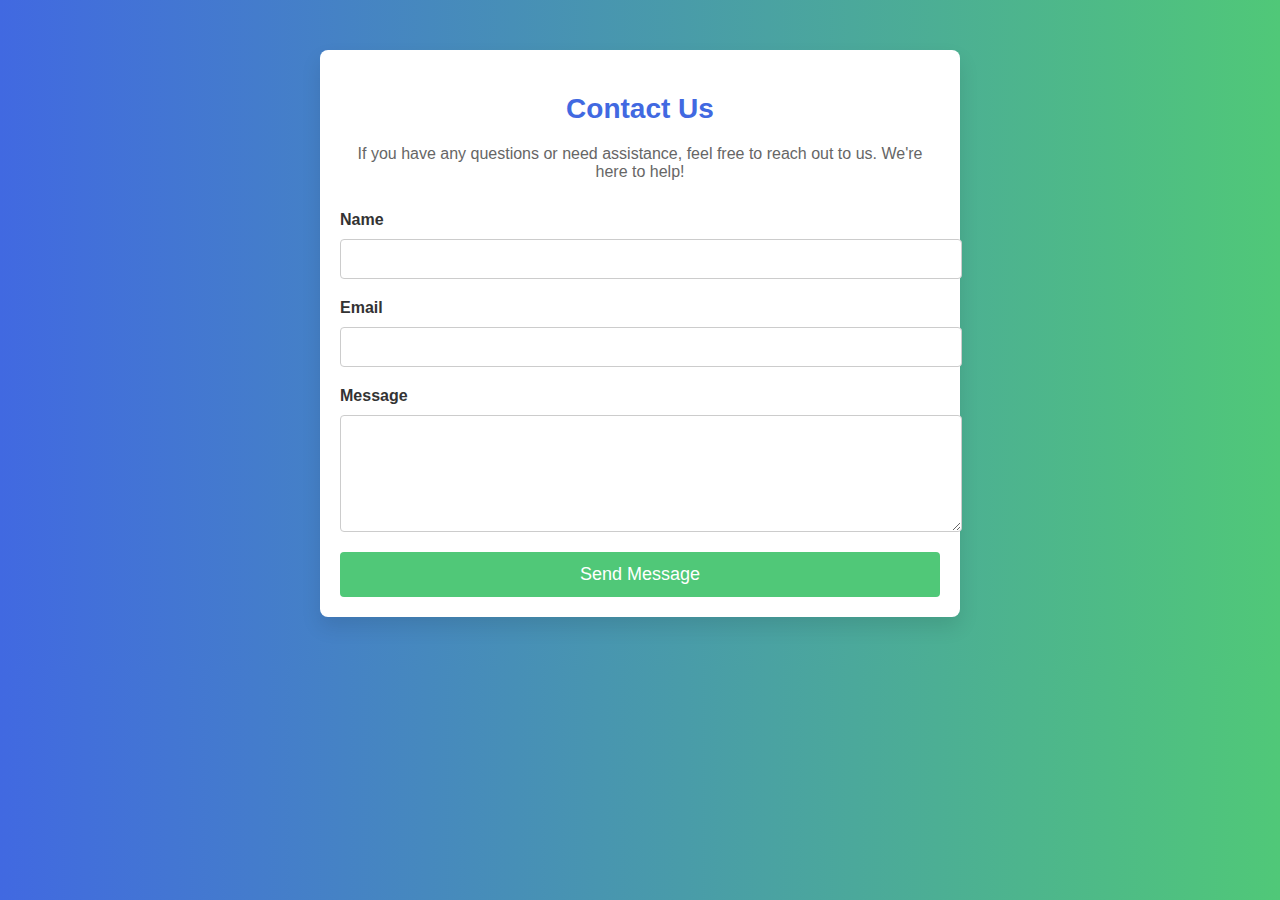
<file: PBL PRoject/A_1/contact.html>
<!DOCTYPE html>
<html lang="en">
<head>
    <meta charset="UTF-8">
    <meta name="viewport" content="width=device-width, initial-scale=1.0">
    <title>Service Finder - Contact Us</title>
    <link rel="stylesheet" href="contact.css">
</head>
<body>
    <div class="contact-container">
        <h2>Contact Us</h2>
        <p>If you have any questions or need assistance, feel free to reach out to us. We're here to help!</p>
        <form class="contact-form" action="#" method="POST">
            <label for="name">Name</label>
            <input type="text" id="name" name="name" required>

            <label for="email">Email</label>
            <input type="email" id="email" name="email" required>

            <label for="message">Message</label>
            <textarea id="message" name="message" rows="5" required></textarea>

            <button type="submit">Send Message</button>
        </form>
    </div>
    <script src="contact.js"></script>
</body>
</html>
</file>
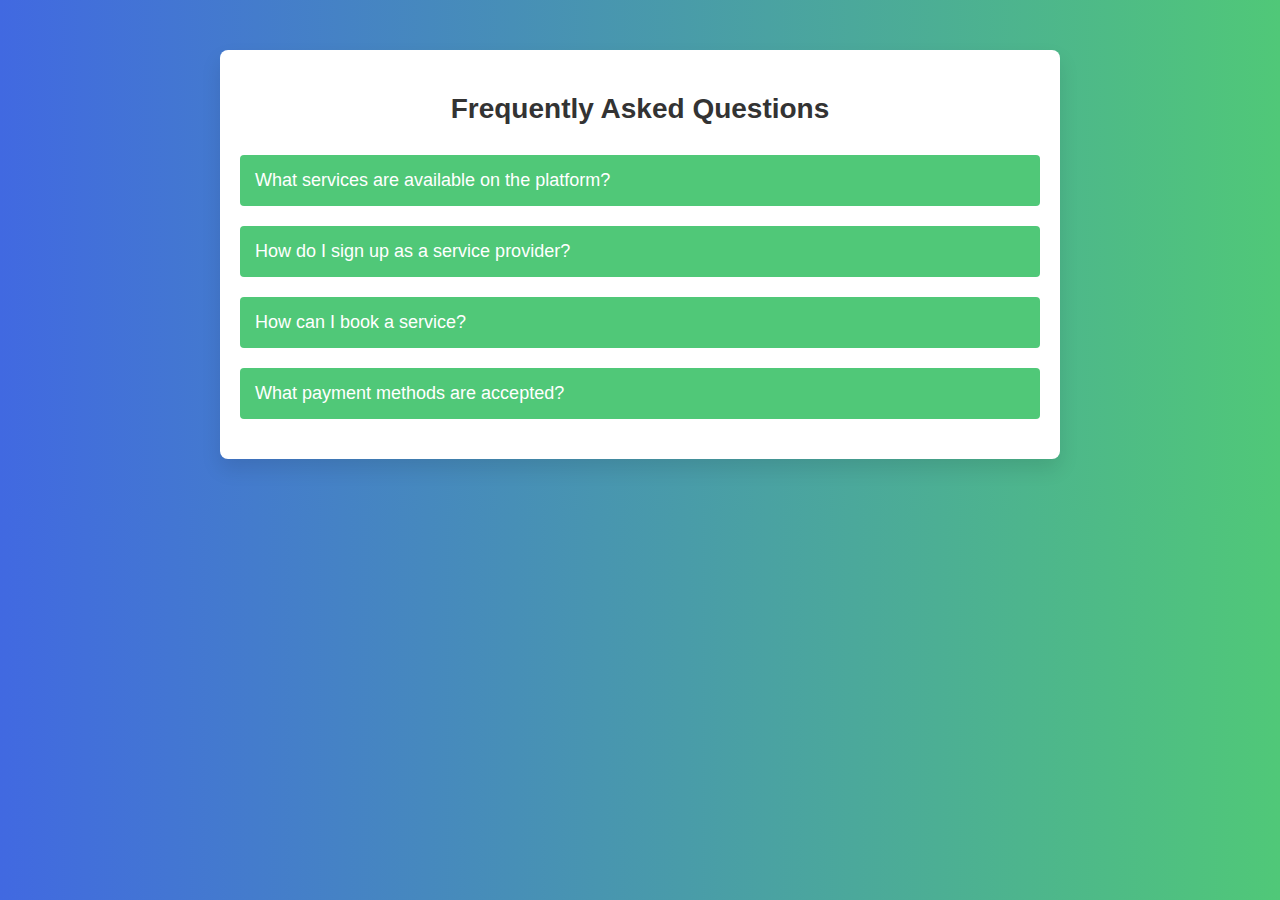
<file: PBL PRoject/A_1/FAQ.html>
<!DOCTYPE html>
<html lang="en">
<head>
    <meta charset="UTF-8">
    <meta name="viewport" content="width=device-width, initial-scale=1.0">
    <title>Service Finder - FAQ</title>
    <link rel="stylesheet" href="FAQ.css">
</head>
<body>
    <div class="faq-container">
        <h2>Frequently Asked Questions</h2>
        <div class="faq-section">
            <button class="faq-question">What services are available on the platform?</button>
            <div class="faq-answer">
                <p>We offer a wide range of services including plumbing, electrical work, furniture assembly, and much more. You can browse through the available services on our platform and book an appointment with a professional of your choice.</p>
            </div>
        </div>
        <div class="faq-section">
            <button class="faq-question">How do I sign up as a service provider?</button>
            <div class="faq-answer">
                <p>To sign up as a service provider, click on the "Join Us as a Service Provider" button on the homepage. You will be guided through the registration process, where you can provide details about the services you offer and set your rates.</p>
            </div>
        </div>
        <div class="faq-section">
            <button class="faq-question">How can I book a service?</button>
            <div class="faq-answer">
                <p>To book a service, simply browse through the available professionals on our platform, select the service you need, and choose a time that works for you. Once you confirm the booking, the service provider will be notified and will arrive at your specified time.</p>
            </div>
        </div>
        <div class="faq-section">
            <button class="faq-question">What payment methods are accepted?</button>
            <div class="faq-answer">
                <p>We accept various payment methods including credit/debit cards, online banking, and popular e-wallets. Payment details will be provided during the booking process.</p>
            </div>
        </div>
    </div>
    <script src="FAQ.js"></script>
</body>
</html>
</file>
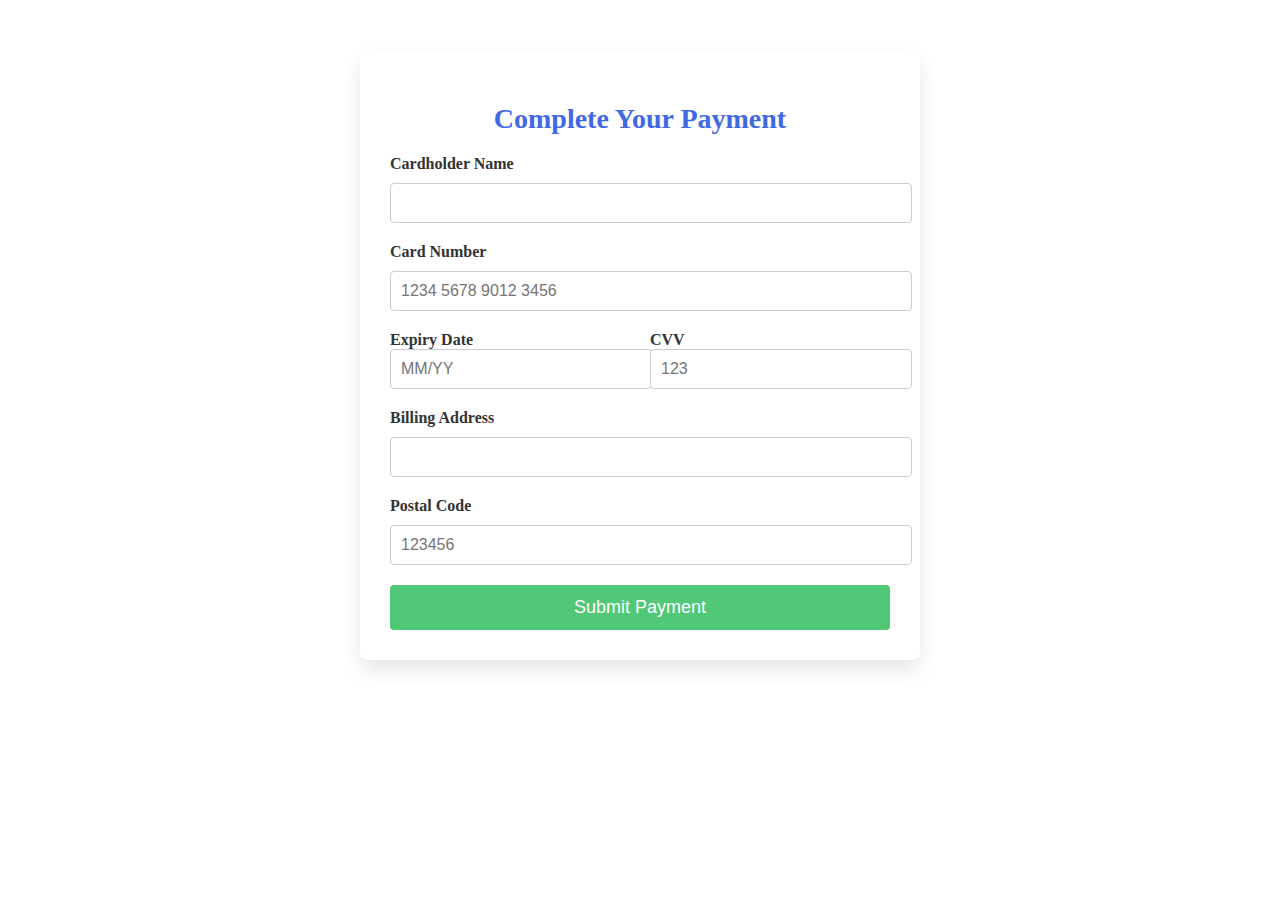
<file: PBL PRoject/A_1/payment.html>
<!DOCTYPE html>
<html lang="en">
<head>
    <meta charset="UTF-8">
    <meta name="viewport" content="width=device-width, initial-scale=1.0">
    <title>Service Finder - Payment</title>
    <link rel="stylesheet" href="payment.css">
</head>
<body>
    <div class="payment-container">
        <h2>Complete Your Payment</h2>
        <form class="payment-form" action="#" method="POST">
            <label for="cardholder-name">Cardholder Name</label>
            <input type="text" id="cardholder-name" name="cardholder-name" required>

            <label for="card-number">Card Number</label>
            <input type="text" id="card-number" name="card-number" required maxlength="16" pattern="\d{16}" placeholder="1234 5678 9012 3456">

            <div class="card-details">
                <div class="expiry-date">
                    <label for="expiry-date">Expiry Date</label>
                    <input type="text" id="expiry-date" name="expiry-date" required maxlength="5" pattern="\d{2}/\d{2}" placeholder="MM/YY">
                </div>
                <div class="cvv">
                    <label for="cvv">CVV</label>
                    <input type="text" id="cvv" name="cvv" required maxlength="3" pattern="\d{3}" placeholder="123">
                </div>
            </div>

            <label for="billing-address">Billing Address</label>
            <input type="text" id="billing-address" name="billing-address" required>

            <label for="postal-code">Postal Code</label>
            <input type="text" id="postal-code" name="postal-code" required maxlength="6" pattern="\d{6}" placeholder="123456">

            <button type="submit" class="submit-payment">Submit Payment</button>
        </form>
    </div>
    <script src="payment.js"></script>
</body>
</html>
</file>
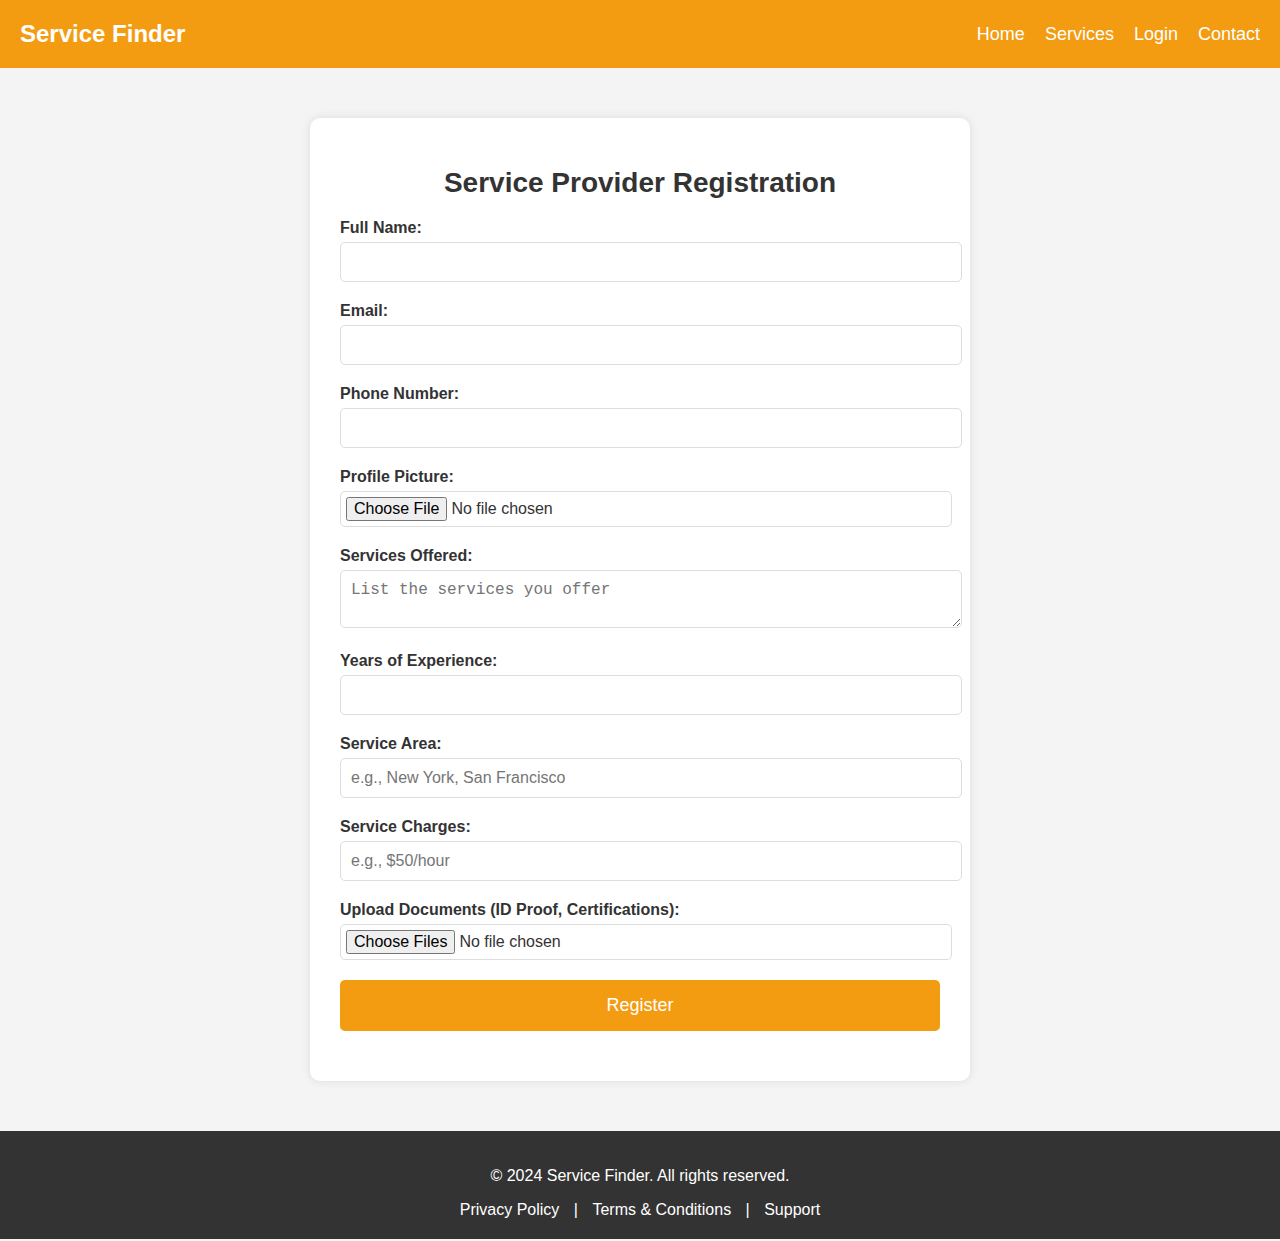
<file: PBL PRoject/A_1/registration_page.html>
<!DOCTYPE html>
<html lang="en">
<head>
    <meta charset="UTF-8">
    <meta name="viewport" content="width=device-width, initial-scale=1.0">
    <title>Service Provider Registration</title>
    <link rel="stylesheet" href="registration.css">
</head>
<body>
    <header>
        <div class="logo">Service Finder</div>
        <nav>
            <ul>
                <li><a href="index.html">Home</a></li>
                <li><a href="services.html">Services</a></li>
                <li><a href="login.html">Login</a></li>
                <li><a href="contact.html">Contact</a></li>
            </ul>
        </nav>
    </header>

    <section class="registration-form">
        <h1>Service Provider Registration</h1>
        <form action="submit_registration.php" method="POST" enctype="multipart/form-data">
            <div class="form-group">
                <label for="name">Full Name:</label>
                <input type="text" id="name" name="name" required>
            </div>
            
            <div class="form-group">
                <label for="email">Email:</label>
                <input type="email" id="email" name="email" required>
            </div>
            
            <div class="form-group">
                <label for="phone">Phone Number:</label>
                <input type="tel" id="phone" name="phone" required>
            </div>
            
            <div class="form-group">
                <label for="profile-picture">Profile Picture:</label>
                <input type="file" id="profile-picture" name="profile-picture" accept="image/*">
            </div>
            
            <div class="form-group">
                <label for="services">Services Offered:</label>
                <textarea id="services" name="services" placeholder="List the services you offer" required></textarea>
            </div>
            
            <div class="form-group">
                <label for="experience">Years of Experience:</label>
                <input type="number" id="experience" name="experience" required>
            </div>
            
            <div class="form-group">
                <label for="service-area">Service Area:</label>
                <input type="text" id="service-area" name="service-area" placeholder="e.g., New York, San Francisco" required>
            </div>
            
            <div class="form-group">
                <label for="pricing">Service Charges:</label>
                <input type="text" id="pricing" name="pricing" placeholder="e.g., $50/hour" required>
            </div>
            
            <div class="form-group">
                <label for="documents">Upload Documents (ID Proof, Certifications):</label>
                <input type="file" id="documents" name="documents" accept="application/pdf,image/*" multiple required>
            </div>
            
            <div class="form-group">
                <button type="submit">Register</button>
            </div>
        </form>
    </section>

    <footer>
        <p>&copy; 2024 Service Finder. All rights reserved.</p>
        <nav class="footer-links">
            <a href="privacy.html">Privacy Policy</a> |
            <a href="terms.html">Terms & Conditions</a> |
            <a href="support.html">Support</a>
        </nav>
    </footer>
</body>
</html>
</file>
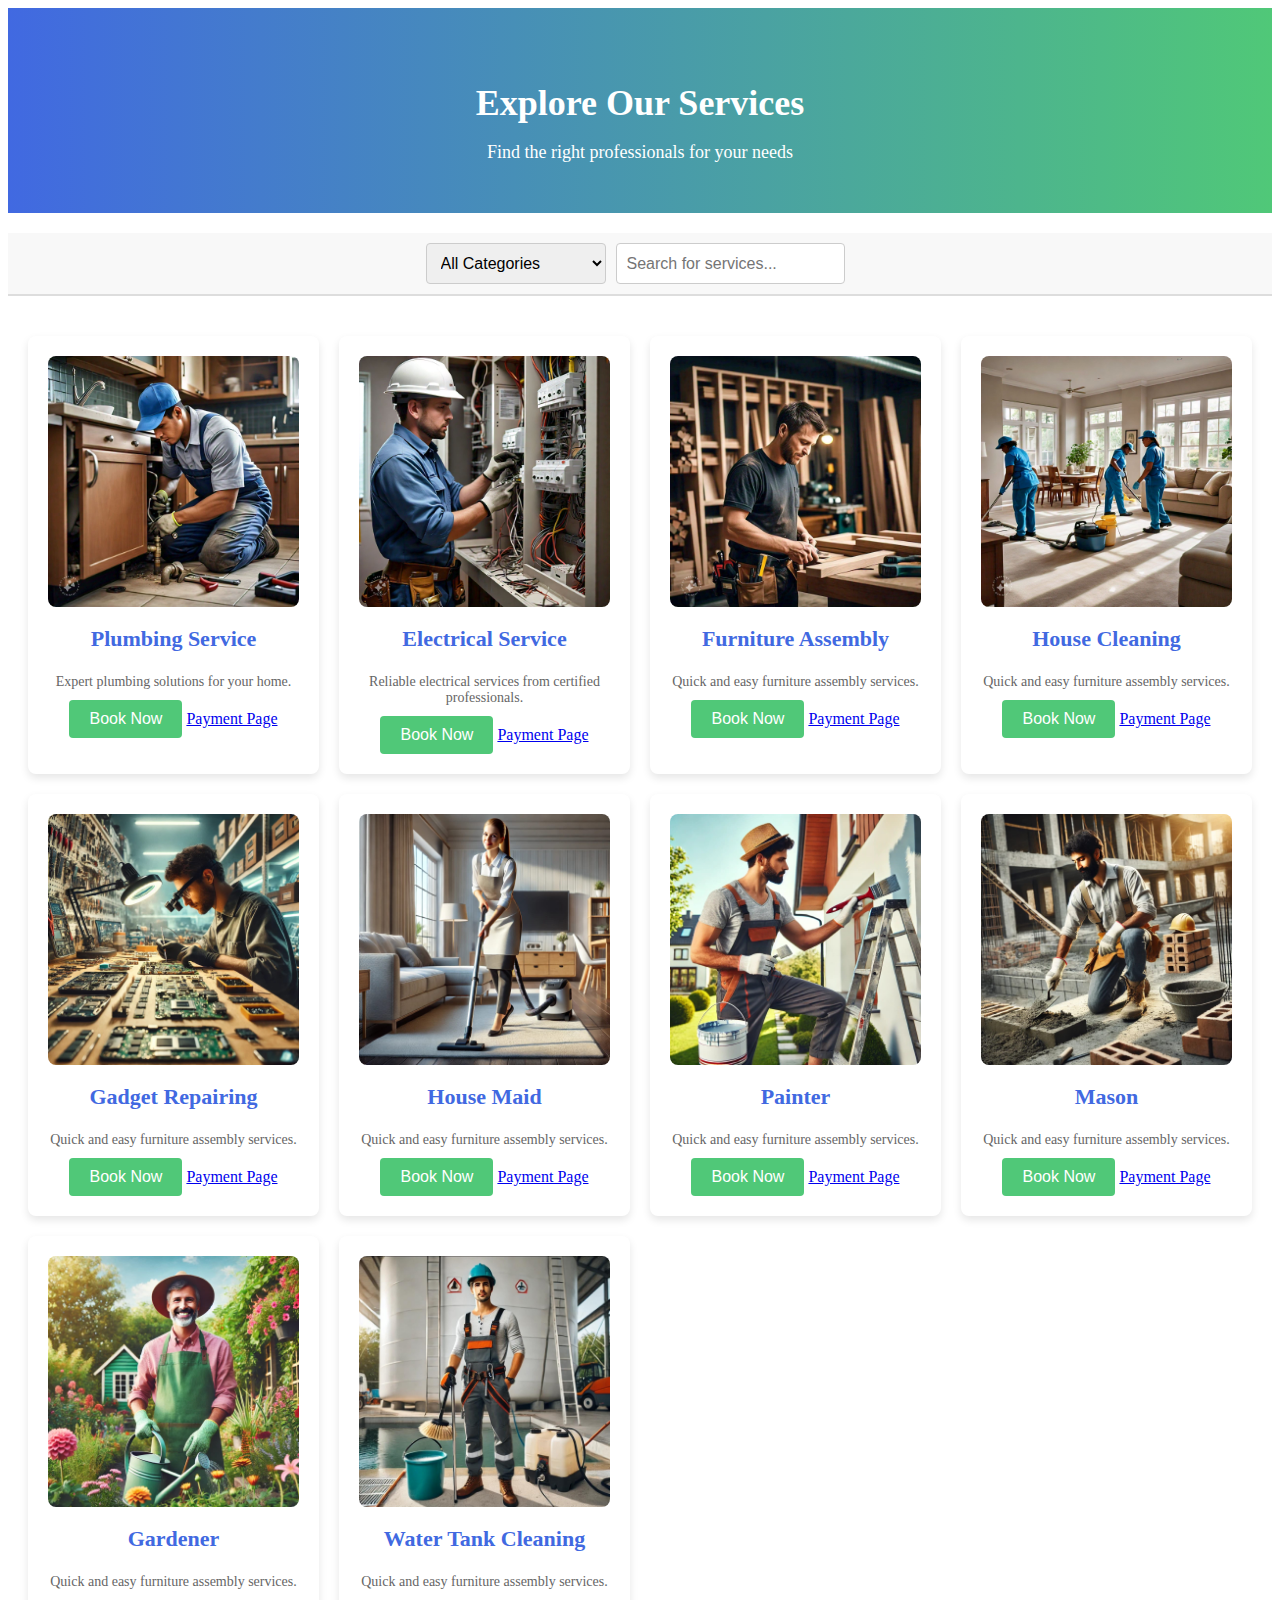
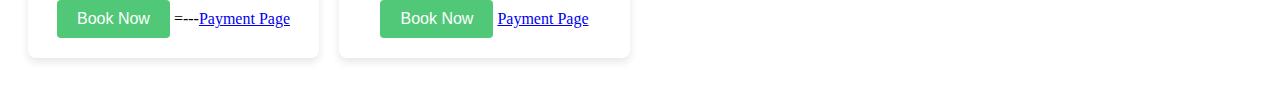
<file: PBL PRoject/A_1/services.html>
<!DOCTYPE html>
<html lang="en">
<head>
    <meta charset="UTF-8">
    <meta name="viewport" content="width=device-width, initial-scale=1.0">
    <title>Service Finder - Our Services</title>
    <link rel="stylesheet" href="services.css">
</head>
<body>
    <header class="services-header">
        <h1>Explore Our Services</h1>
        <p>Find the right professionals for your needs</p>
    </header>

    <div class="filter-bar">
        <select id="category-filter">
            <option value="all">All Categories</option>
            <option value="plumbing">Plumbing</option>
            <option value="electrical">Electrical</option>
            <option value="furniture">Furniture Assembly</option>
            <!-- Add more categories as needed -->
        </select>
        <input type="text" id="search-bar" placeholder="Search for services...">
    </div>

    <div class="services-grid">
        <div class="service-card" data-category="plumbing">
            <img src="p.jpg" alt="Plumbing Service">
            <h3>Plumbing Service</h3>
            <p>Expert plumbing solutions for your home.</p>
            <button class="book-now">Book Now</button>
            <a href="payment.html">Payment Page</a>
        </div>
        <div class="service-card" data-category="electrical">
            <img src="es.jpg" alt="Electrical Service">
            <h3>Electrical Service</h3>
            <p>Reliable electrical services from certified professionals.</p>
            <button class="book-now">Book Now</button>
            <a href="payment.html">Payment Page</a>
        </div>
        <div class="service-card" data-category="furniture">
            <img src="carpenter.jpg" alt="Furniture Assembly">
            <h3>Furniture Assembly</h3>
            <p>Quick and easy furniture assembly services.</p>
            <button class="book-now">Book Now</button>
            <a href="payment.html">Payment Page</a>
            
        </div>
        <div class="service-card" data-category="furniture">
            <img src="hc.jpg" alt="Furniture Assembly">
            <h3>House Cleaning</h3>
            <p>Quick and easy furniture assembly services.</p>
            <button class="book-now">Book Now</button>
            <a href="payment.html">Payment Page</a>
            
        </div>
        <div class="service-card" data-category="furniture">
            <img src="gadget.jpg" alt="Furniture Assembly">
            <h3>Gadget Repairing</h3>
            <p>Quick and easy furniture assembly services.</p>
            <button class="book-now">Book Now</button>
            <a href="payment.html">Payment Page</a>
            
        </div>
        <div class="service-card" data-category="furniture">
            <img src="maid.jpg" alt="Furniture Assembly">
            <h3>House Maid</h3>
            <p>Quick and easy furniture assembly services.</p>
            <button class="book-now">Book Now</button>
            <a href="payment.html">Payment Page</a>
            
        </div>
        <div class="service-card" data-category="furniture">
            <img src="painter.jpg" alt="Furniture Assembly">
            <h3>Painter</h3>
            <p>Quick and easy furniture assembly services.</p>
            <button class="book-now">Book Now</button>
            <a href="payment.html">Payment Page</a>
            
        </div>
        <div class="service-card" data-category="furniture">
            <img src="mason.jpg" alt="Furniture Assembly">
            <h3>Mason</h3>
            <p>Quick and easy furniture assembly services.</p>
            <button class="book-now">Book Now</button>
            <a href="payment.html">Payment Page</a>
            
        </div>
        <div class="service-card" data-category="furniture">
            <img src="gardner.jpg" alt="Furniture Assembly">
            <h3>Gardener</h3>
            <p>Quick and easy furniture assembly services.</p>
            <button class="book-now">Book Now</button>
            =---<a href="payment.html">Payment Page</a>
            
        </div>
        <div class="service-card" data-category="furniture">
            <img src="tank.jpg" alt="Furniture Assembly">
            <h3>Water Tank Cleaning</h3>
            <p>Quick and easy furniture assembly services.</p>
            <button class="book-now">Book Now</button>
            <a href="payment.html">Payment Page</a>
            
        </div>
        <!-- Add more service cards as needed -->
    </div>

    <script src="services.js"></script>
</body>
</html>
</file>
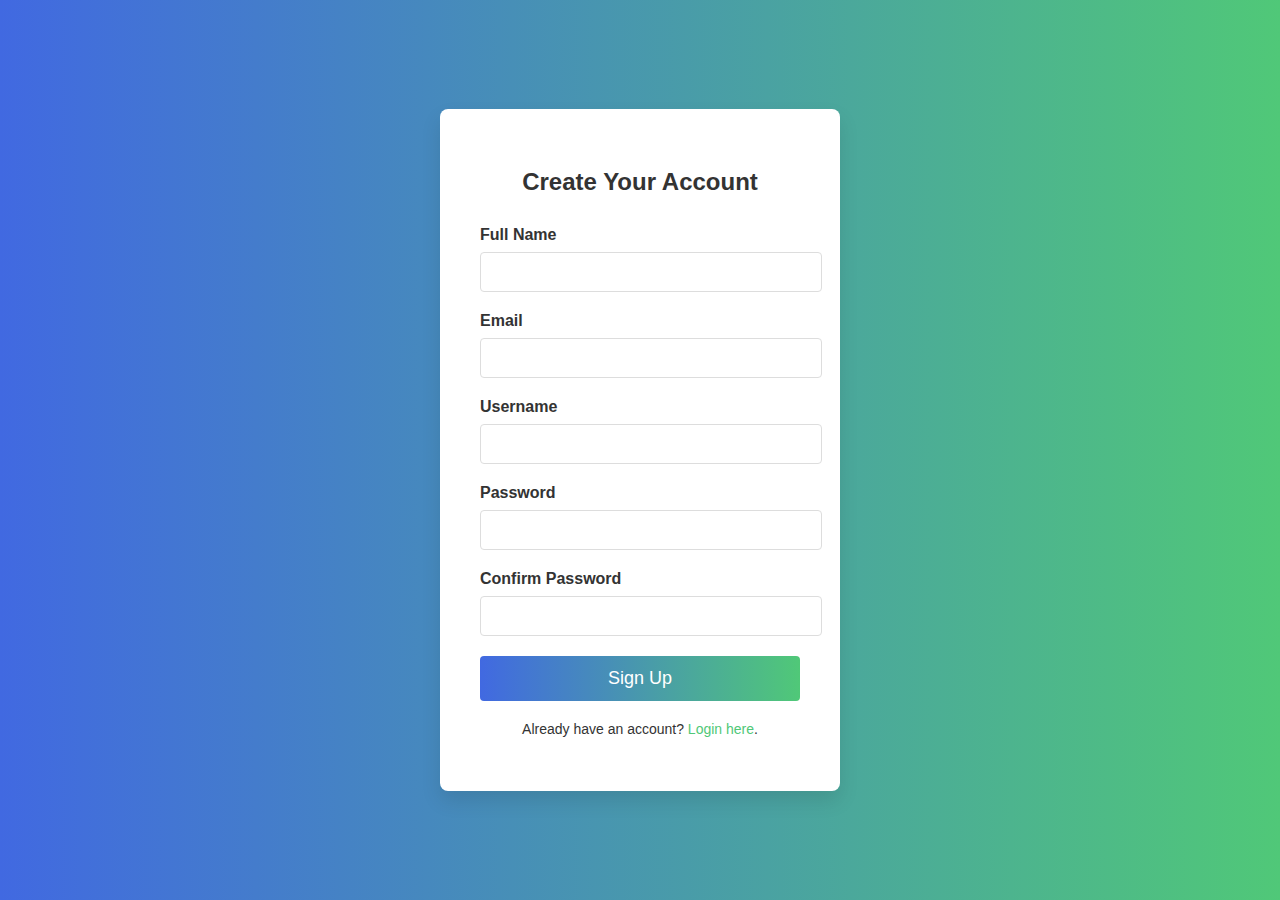
<file: PBL PRoject/A_1/signup.html>
<!DOCTYPE html>
<html lang="en">
<head>
    <meta charset="UTF-8">
    <meta name="viewport" content="width=device-width, initial-scale=1.0">
    <title>Service Finder - Sign Up</title>
    <link rel="stylesheet" href="signup.css">
</head>
<body>
    <div class="signup-container">
        <div class="signup-box">
            <h2>Create Your Account</h2>
            <form id="signupForm">
                <div class="input-group">
                    <label for="name">Full Name</label>
                    <input type="text" id="name" name="name" required>
                </div>
                <div class="input-group">
                    <label for="email">Email</label>
                    <input type="email" id="email" name="email" required>
                </div>
                <div class="input-group">
                    <label for="username">Username</label>
                    <input type="text" id="username" name="username" required>
                </div>
                <div class="input-group">
                    <label for="password">Password</label>
                    <input type="password" id="password" name="password" required>
                </div>
                <div class="input-group">
                    <label for="confirm-password">Confirm Password</label>
                    <input type="password" id="confirm-password" name="confirm-password" required>
                </div>
                <div class="input-group">
                    <button type="submit">Sign Up</button>
                </div>
                <p class="login-link">Already have an account? <a href="login.html">Login here</a>.</p>
            </form>
        </div>
    </div>
    <script src="signup.js"></script>
</body>
</html>
</file>
<file: PBL PRoject/A_1/contact.css>
/* Shared CSS with existing pages */
body {
    font-family: 'Arial', sans-serif;
    margin: 0;
    padding: 0;
    background: linear-gradient(to right, #4169E1, #50C878);
    color: #333;
}

.contact-container {
    width: 80%;
    max-width: 600px;
    margin: 50px auto;
    padding: 20px;
    background-color: #fff;
    border-radius: 8px;
    box-shadow: 0 10px 20px rgba(0, 0, 0, 0.1);
    color: #333;
}

.contact-container h2 {
    text-align: center;
    margin-bottom: 20px;
    font-size: 28px;
    color: #4169E1;
}

.contact-container p {
    text-align: center;
    margin-bottom: 30px;
    font-size: 16px;
    color: #666;
}

.contact-form {
    display: flex;
    flex-direction: column;
}

.contact-form label {
    margin-bottom: 10px;
    font-weight: bold;
    color: #333;
}

.contact-form input, .contact-form textarea {
    margin-bottom: 20px;
    padding: 10px;
    border: 1px solid #ccc;
    border-radius: 4px;
    font-size: 16px;
    width: 100%;
}

.contact-form button {
    padding: 12px 20px;
    background-color: #50C878;
    color: white;
    border: none;
    border-radius: 4px;
    font-size: 18px;
    cursor: pointer;
    transition: background 0.3s ease;
}

.contact-form button:hover {
    background-color: #4169E1;
}
</file>
<file: PBL PRoject/A_1/FAQ.css>
/* Shared CSS with existing pages */
body {
    font-family: 'Arial', sans-serif;
    margin: 0;
    padding: 0;
    background: linear-gradient(to right, #4169E1, #50C878);
    color: #333;
}

.faq-container {
    width: 80%;
    max-width: 800px;
    margin: 50px auto;
    padding: 20px;
    background-color: #fff;
    border-radius: 8px;
    box-shadow: 0 10px 20px rgba(0, 0, 0, 0.1);
}

.faq-container h2 {
    text-align: center;
    margin-bottom: 30px;
    color: #333;
    font-size: 28px;
}

.faq-section {
    margin-bottom: 20px;
}

.faq-question {
    width: 100%;
    padding: 15px;
    background-color: #50C878;
    color: white;
    border: none;
    border-radius: 4px;
    text-align: left;
    cursor: pointer;
    font-size: 18px;
    transition: background 0.3s ease;
}

.faq-question:hover {
    background-color: #4169E1;
}

.faq-answer {
    padding: 15px;
    display: none;
    background-color: #f9f9f9;
    border-left: 4px solid #50C878;
    margin-top: 10px;
    border-radius: 4px;
}

.faq-answer p {
    margin: 0;
}
</file>
<file: PBL PRoject/A_1/payment.css>
/* Payment Page Specific Styles */

.payment-container {
    width: 80%;
    max-width: 500px;
    margin: 50px auto;
    padding: 30px;
    background-color: #fff;
    border-radius: 8px;
    box-shadow: 0 10px 20px rgba(0, 0, 0, 0.1);
    color: #333;
}

.payment-container h2 {
    text-align: center;
    margin-bottom: 20px;
    font-size: 28px;
    color: #4169E1;
}

.payment-form {
    display: flex;
    flex-direction: column;
}

.payment-form label {
    margin-bottom: 10px;
    font-weight: bold;
    color: #333;
}

.payment-form input {
    margin-bottom: 20px;
    padding: 10px;
    border: 1px solid #ccc;
    border-radius: 4px;
    font-size: 16px;
    width: 100%;
}

.card-details {
    display: flex;
    justify-content: space-between;
}

.card-details .expiry-date, .card-details .cvv {
    width: 48%;
}

.payment-form .submit-payment {
    padding: 12px 20px;
    background-color: #50C878;
    color: white;
    border: none;
    border-radius: 4px;
    font-size: 18px;
    cursor: pointer;
    transition: background 0.3s ease;
}

.payment-form .submit-payment:hover {
    background-color: #4169E1;
}
</file>
<file: PBL PRoject/A_1/registration.css>
body {
    font-family: Arial, sans-serif;
    margin: 0;
    padding: 0;
    background-color: #f4f4f4;
    color: #333;
}

header {
    background-color: #f39c12;
    color: white;
    padding: 20px;
    display: flex;
    justify-content: space-between;
    align-items: center;
}

header .logo {
    font-size: 24px;
    font-weight: bold;
}

header nav ul {
    list-style: none;
    display: flex;
    margin: 0;
    padding: 0;
}

header nav ul li {
    margin-left: 20px;
}

header nav ul li a {
    color: white;
    text-decoration: none;
    font-size: 18px;
}

.registration-form {
    background-color: white;
    max-width: 600px;
    margin: 50px auto;
    padding: 30px;
    border-radius: 10px;
    box-shadow: 0 0 10px rgba(0, 0, 0, 0.1);
}

.registration-form h1 {
    text-align: center;
    margin-bottom: 20px;
    font-size: 28px;
}

.form-group {
    margin-bottom: 20px;
}

.form-group label {
    display: block;
    margin-bottom: 5px;
    font-weight: bold;
}

.form-group input,
.form-group textarea,
.form-group select {
    width: 100%;
    padding: 10px;
    font-size: 16px;
    border: 1px solid #ddd;
    border-radius: 5px;
}

.form-group input[type="file"] {
    padding: 5px;
}

.form-group button {
    width: 100%;
    padding: 15px;
    background-color: #f39c12;
    color: white;
    border: none;
    border-radius: 5px;
    font-size: 18px;
    cursor: pointer;
    transition: background-color 0.3s ease;
}

.form-group button:hover {
    background-color: #d35400;
}

footer {
    background-color: #333;
    color: white;
    text-align: center;
    padding: 20px 0;
}

footer .footer-links a {
    color: white;
    text-decoration: none;
    margin: 0 10px;
}
</file>
<file: PBL PRoject/A_1/services.css>
/* Services Page Specific Styles */

.services-header {
    text-align: center;
    padding: 50px 20px;
    background: linear-gradient(to right, #4169E1, #50C878);
    color: white;
}

.services-header h1 {
    font-size: 36px;
    margin-bottom: 10px;
}

.services-header p {
    font-size: 18px;
    margin-bottom: 0;
}

.filter-bar {
    display: flex;
    justify-content: center;
    margin: 20px 0;
    padding: 10px 20px;
    background-color: #f8f8f8;
    border-bottom: 2px solid #ddd;
}

.filter-bar select, .filter-bar input {
    margin-right: 10px;
    padding: 10px;
    border-radius: 4px;
    border: 1px solid #ccc;
    font-size: 16px;
}

.services-grid {
    display: grid;
    grid-template-columns: repeat(auto-fill, minmax(250px, 1fr));
    gap: 20px;
    padding: 20px;
}

.service-card {
    background-color: #fff;
    border-radius: 8px;
    box-shadow: 0 4px 8px rgba(0, 0, 0, 0.1);
    text-align: center;
    padding: 20px;
    transition: transform 0.3s ease, box-shadow 0.3s ease;
}

.service-card img {
    max-width: 100%;
    height: auto;
    border-radius: 8px;
}

.service-card h3 {
    font-size: 22px;
    margin-top: 15px;
    color: #4169E1;
}

.service-card p {
    font-size: 14px;
    color: #666;
    margin: 10px 0;
}

.service-card .book-now {
    padding: 10px 20px;
    background-color: #50C878;
    color: white;
    border: none;
    border-radius: 4px;
    font-size: 16px;
    cursor: pointer;
    transition: background 0.3s ease;
}

.service-card .book-now:hover {
    background-color: #4169E1;
}

.service-card:hover {
    transform: translateY(-5px);
    box-shadow: 0 10px 20px rgba(0, 0, 0, 0.2);
}
</file>
<file: PBL PRoject/A_1/signup.css>
/* Same CSS file as used for login page */

body {
    font-family: 'Arial', sans-serif;
    margin: 0;
    padding: 0;
    display: flex;
    justify-content: center;
    align-items: center;
    height: 100vh;
    background: linear-gradient(to right, #4169E1, #50C878);
    color: #333;
}

.signup-container {
    width: 100%;
    max-width: 400px;
    padding: 20px;
}

.signup-box {
    background-color: #fff;
    padding: 40px;
    border-radius: 8px;
    box-shadow: 0 10px 20px rgba(0, 0, 0, 0.1);
    text-align: center;
}

.signup-box h2 {
    margin-bottom: 30px;
    font-size: 24px;
    color: #333;
}

.input-group {
    margin-bottom: 20px;
    text-align: left;
}

.input-group label {
    display: block;
    margin-bottom: 8px;
    font-weight: bold;
}

.input-group input {
    width: 100%;
    padding: 10px;
    border: 1px solid #ddd;
    border-radius: 4px;
    font-size: 16px;
}

.input-group input:focus {
    border-color: #50C878;
    outline: none;
    box-shadow: 0 0 5px rgba(80, 200, 120, 0.5);
}

.input-group button {
    width: 100%;
    padding: 12px;
    background: linear-gradient(to right, #4169E1, #50C878);
    border: none;
    border-radius: 4px;
    color: white;
    font-size: 18px;
    cursor: pointer;
    transition: background 0.3s ease;
}

.input-group button:hover {
    background: linear-gradient(to right, #50C878, #4169E1);
}

.login-link {
    margin-top: 20px;
    font-size: 14px;
}

.login-link a {
    color: #50C878;
    text-decoration: none;
}

.login-link a:hover {
    text-decoration: underline;
}
</file>
